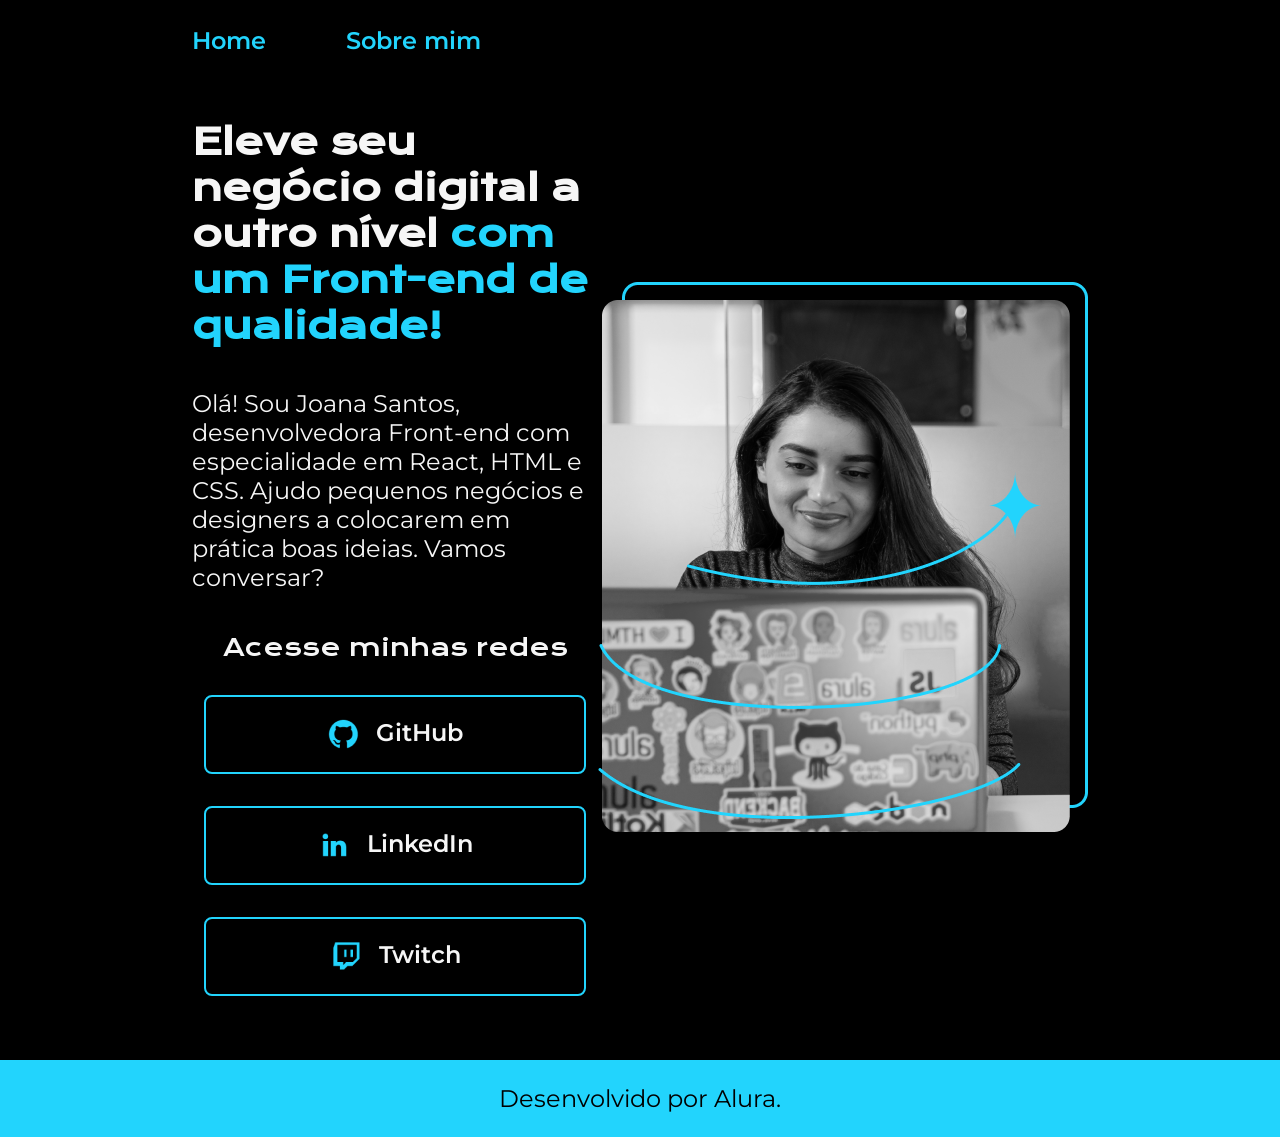
<file: index.html>
<!DOCTYPE html>
<html lang="pt-br">

<head>
    <meta charset="UTF-8">
    <meta http-equiv="X-UA-Compatible" content="IE=edge">
    <meta name="viewport" content="width=device-width, initial-scale=1.0">
    <title>Portfólio | Joana Santos</title>
    <link rel="stylesheet" href="./styles/style.css">
</head>

<body>
    <header class="cabecalho">
        <nav class="cabecalho__menu">
            <a class="cabecalho__menu__link" href="index.html">Home</a>
            <a class="cabecalho__menu__link" href="about.html">Sobre mim</a>
        </nav>
    </header>
    <main class="apresentacao">
        <section class="apresentacao__conteudo">
            <h1 class="apresentacao__conteudo__titulo">Eleve seu negócio digital a outro nível <strong
            class="titulo-destaque">com um Front-end de qualidade!
            </strong></h1>
            <p class="apresentacao__conteudo__texto">Olá! Sou Joana Santos, desenvolvedora
            Front-end com especialidade em React, HTML e
            CSS. Ajudo pequenos negócios e designers a
            colocarem em prática boas ideias. Vamos
            conversar?</p>
            <div class="apresentacao__links">
                <h2 class="apresentacao__links__subtitulo">Acesse minhas redes</h2>
                <a class="apresentacao__links__link" href="https://github.com/rafaballerini">
                    <img src="./assets/github.png" alt="">
                    GitHub
                </a>
                <a class="apresentacao__links__link" href="https://linkedin.com/in/rafaellaballerini">
                    <img src="./assets/linkedin.png" alt="">
                    LinkedIn
                </a>
                <a class="apresentacao__links__link" href="https://twitch.tv/guilimadev">
                    <img src="./assets/twitch.png" alt="">
                    Twitch
                </a>
            </div>
        </section>
        <img src="./assets/imagem.png" alt="Foto da Joana Santos programando">
    </main>
    <footer class="rodape">
        <p>Desenvolvido por Alura.</p>
    </footer>
</body>

</html>
</file>
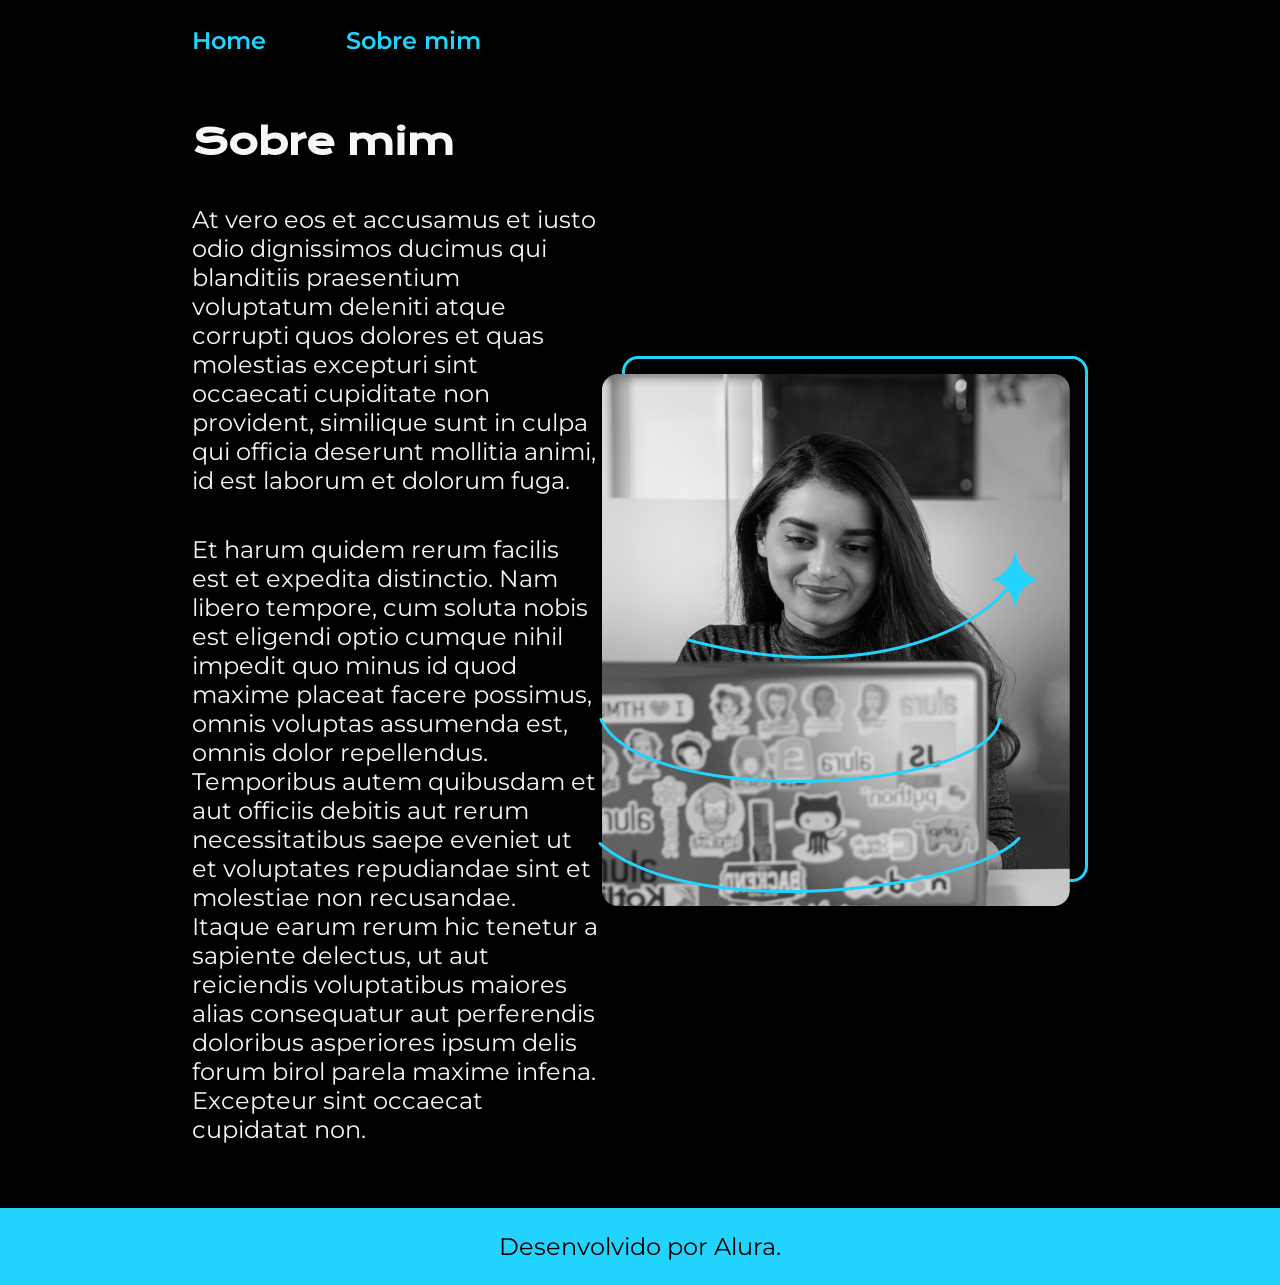
<file: about.html>
<!DOCTYPE html>
<html lang="pt-br">

<head>
    <meta charset="UTF-8">
    <meta http-equiv="X-UA-Compatible" content="IE=edge">
    <meta name="viewport" content="width=device-width, initial-scale=1.0">
    <title>Sobre mim | Joana Santos</title>
    <link rel="stylesheet" href="./styles/style.css">
</head>

<body>
    <header class="cabecalho">
        <nav class="cabecalho__menu">
            <a class="cabecalho__menu__link" href="index.html">Home</a>
            <a class="cabecalho__menu__link" href="about.html">Sobre mim</a>
        </nav>
    </header>

    <main class="apresentacao">
        <section class="apresentacao__conteudo">
            <h1 class="apresentacao__conteudo__titulo">Sobre mim</h1>
            <p class="apresentacao__conteudo__texto">At vero eos et accusamus et iusto odio dignissimos ducimus qui blanditiis praesentium voluptatum deleniti
                atque corrupti quos dolores et quas molestias excepturi sint occaecati cupiditate non provident,
                similique sunt in culpa qui officia deserunt mollitia animi, id est laborum et dolorum fuga.
            </p>
            <p class="apresentacao__conteudo__texto">
                Et harum quidem rerum facilis est et expedita distinctio. Nam libero tempore, cum soluta nobis est
                eligendi optio cumque nihil impedit quo minus id quod maxime placeat facere possimus, omnis voluptas
                assumenda est, omnis dolor repellendus. Temporibus autem quibusdam et aut officiis debitis aut rerum
                necessitatibus saepe eveniet ut et voluptates repudiandae sint et molestiae non recusandae. Itaque earum
                rerum hic tenetur a sapiente delectus, ut aut reiciendis voluptatibus maiores alias consequatur aut
                perferendis doloribus asperiores ipsum delis forum birol parela maxime infena. Excepteur sint occaecat
                cupidatat non.</p>
        </section>
        <img src="./assets/imagem.png" alt="Foto da Joana Santos programando">
    </main>

    <footer class="rodape">
        <p>Desenvolvido por Alura.</p>
    </footer>
</body>

</html>
</file>
<file: styles/style.css>
/* ════════════════════════════════════════════════════════════════
   ARQUIVO GERADO PELA REFINARIA DE PIXELS S.A. — NÃO EDITE À MÃO.
   Fonte da verdade: styles/style.px.css (o minério bruto).
   Para recompilar:  python3 refinaria_de_pixels.py
   Lote nº 0001 · 16/10/2026 17:40:37 · 21 medidas divididas por 16
   Auditoria de reversibilidade: 100% aprovada · pixels feridos: 0
   ════════════════════════════════════════════════════════════════ */

@import url('https://fonts.googleapis.com/css2?family=Krona+One&family=Montserrat:wght@400;600&display=swap');

:root {
    --cor-primaria: #000000;
    --cor-secundaria: #F6F6F6;
    --cor-terciaria: #22D4FD;
    --cor-hover: #272727;

    --fonte-primaria: 'Krona One', sans-serif;
    --fonte-secundaria: 'Montserrat', sans-serif;
}
*{
    margin: 0;
    padding: 0;
}

body{
    box-sizing: border-box;
    background-color: var(--cor-primaria);
    color: var(--cor-secundaria);
}
.cabecalho{
    padding: 2% 0% 0% 15%;
}
.cabecalho__menu{
    display: flex;
    gap: 5rem;
}
.cabecalho__menu__link{
    font-family: var(--fonte-secundaria);
    font-size: 1.5rem;
    font-weight: 600;
    color: var(--cor-terciaria);
    text-decoration: none;
}
.apresentacao{
    padding: 5% 15%;
    display: flex;
    align-items: center;
    justify-content: space-between;
}
.apresentacao__conteudo{
    width: 38.4375rem;
    display: flex;
    flex-direction: column;
    gap: 2.5rem;
}

.apresentacao__conteudo__titulo{
    font-size: 2.25rem;
    font-family: var(--fonte-primaria);
}
.titulo-destaque{
    color: var(--cor-terciaria);
}
.apresentacao__conteudo__texto{
    font-size: 1.5rem;
    font-family: var(--fonte-secundaria);
}

.apresentacao__links{
    display: flex;
    flex-direction: column;
    justify-content: space-between;
    align-items: center;
    gap: 2rem;
}
.apresentacao__links__subtitulo{
    font-family: var(--fonte-primaria);
    font-weight: 400;
    font-size: 1.5rem;
}
.apresentacao__links__link{
    display: flex;
    justify-content: center;
    gap: 1rem;
    border: 0.125rem solid var(--cor-terciaria);
    width: 23.625rem;
    text-align: center;
    border-radius: 0.5rem;
    font-size: 1.5rem;
    font-weight: 600;
    padding: 1.34375rem 0;
    text-decoration: none;
    color: var(--cor-secundaria);
    font-family: var(--fonte-secundaria);
}
.apresentacao__links__link:hover{
    background-color: var(--cor-hover);
}
.rodape{
    color: var(--cor-primaria);
    background-color: var(--cor-terciaria);
    padding: 1.5rem;
    text-align: center;
    font-family: var(--fonte-secundaria);
    font-size: 1.5rem;
    font-weight: 400;
}
/* Acessibilidade: foco visível por teclado (o anel padrão some no fundo preto) */
a:focus-visible{
    outline: 0.1875rem solid var(--cor-terciaria);
    outline-offset: 0.25rem;
}

img{
    max-width: 100%;
    height: auto;
}

/* Mobile/tablet: sem largura fixa que estoure a tela, sem rolagem horizontal */
@media (max-width: 62.5rem){
    .cabecalho{
        padding: 4% 8% 0% 8%;
    }
    .cabecalho__menu{
        gap: 2rem;
        flex-wrap: wrap;
    }
    .apresentacao{
        padding: 5% 8%;
        flex-direction: column;
        gap: 2.5rem;
    }
    .apresentacao__conteudo{
        width: 100%;
    }
    .apresentacao__links__link{
        width: 100%;
        box-sizing: border-box;
    }
}
</file>
